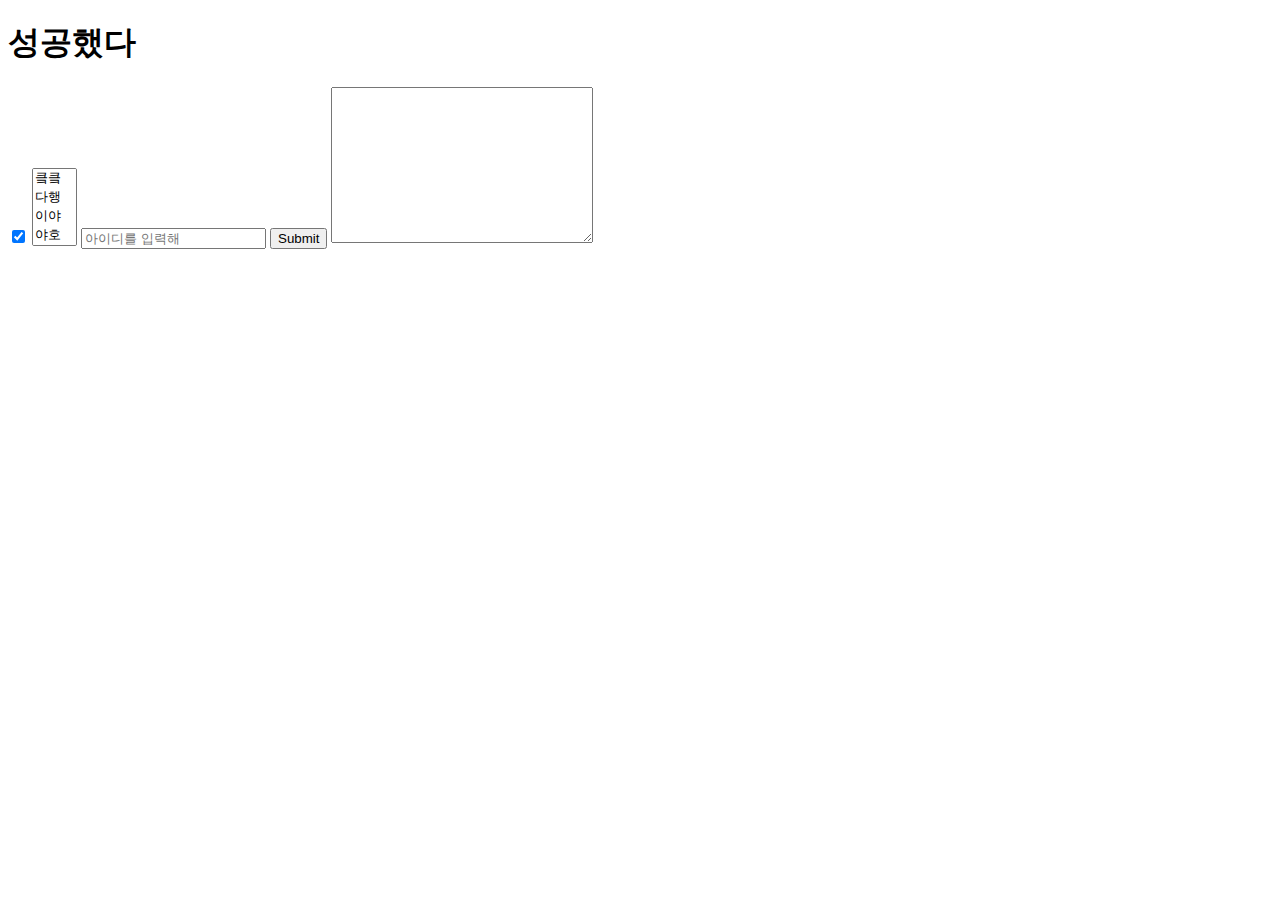
<file: practice/index.html>
<!DOCTYPE html>
<html lang="en">
<head>
    <meta charset="UTF-8">
    <meta http-equiv="X-UA-Compatible" content="IE=edge">
    <meta name="viewport" content="width=device-width, initial-scale=1.0">
    <title>현병이의 복습</title>
</head>
<body>
    <h1> 성공했다 </h1>
    <input type="checkbox" checked>
    <select name="" id="" multiple="multiple">
        <option value="">킄킄</option>
        <option value="">다행</option>
        <option value="">이야</option>
        <option value="">야호</option>
        <option value="">나이스</option>
    </select>
    <input type="text" placeholder="아이디를 입력해">
    <input type="submit">

    <textarea name="hi" id="hi" cols="30" rows="10"></textarea>
</body>
</html>
</file>
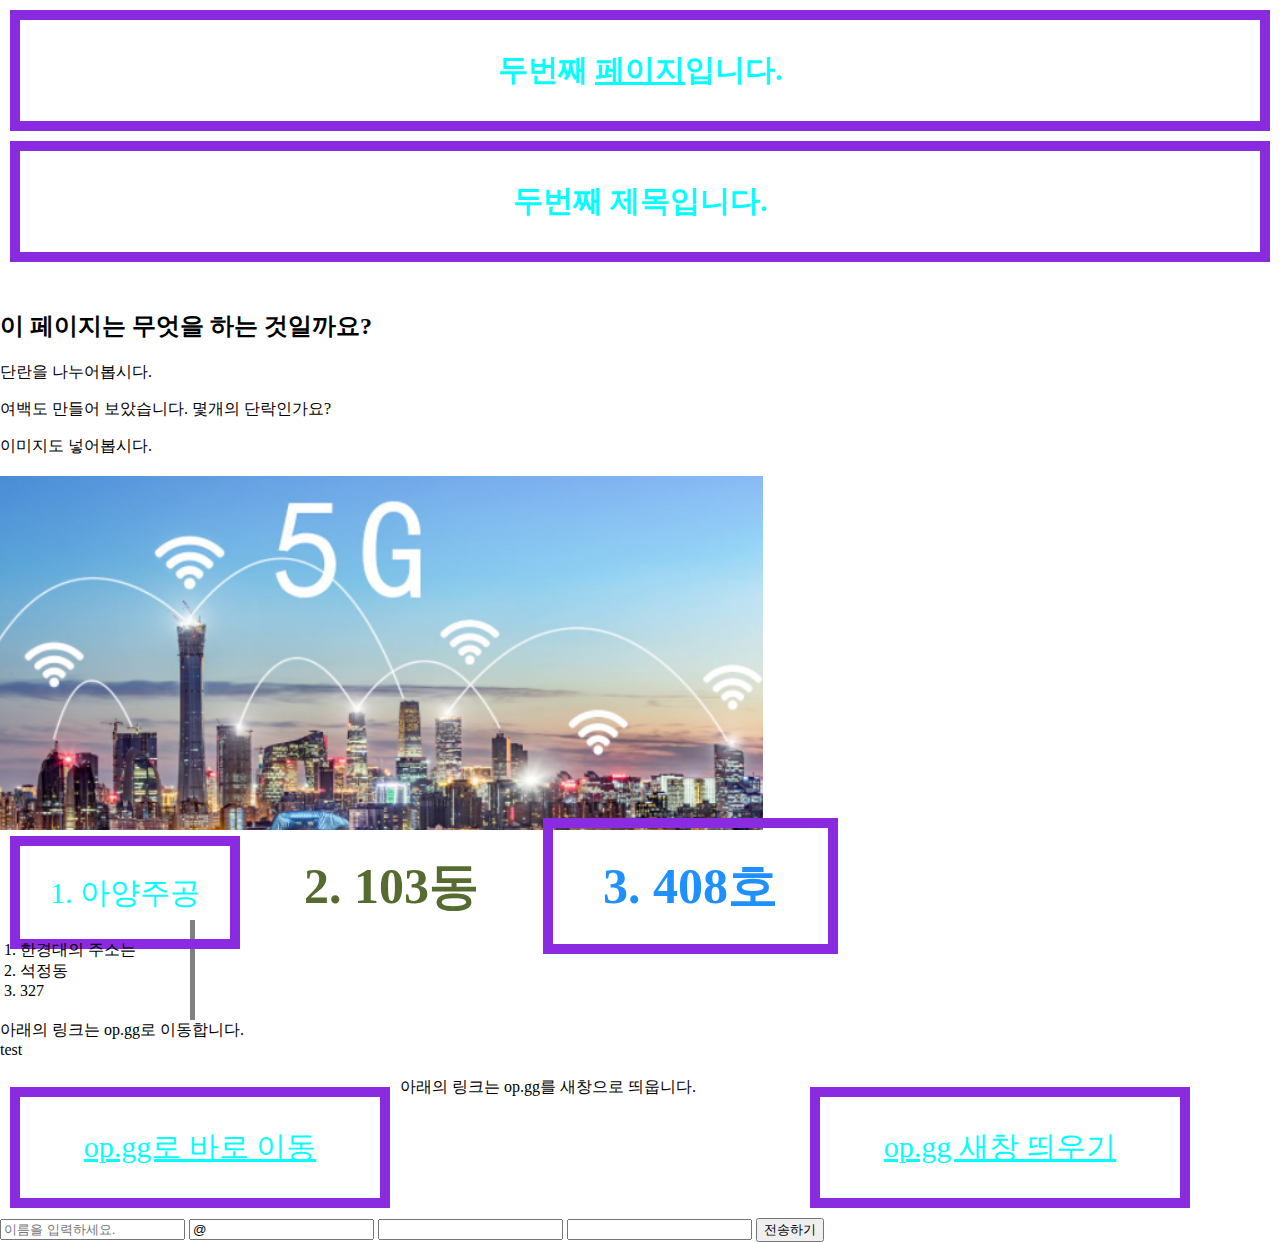
<file: index2.html>
<!DOCTYPE html>
<html lang="en">
<head>
    <meta charset="UTF-8">
    <meta http-equiv="X-UA-Compatible" content="IE=edge">
    <meta name="viewport" content="width=device-width, initial-scale=1.0">
    <title>현병이의 예습!</title>
    <link rel="stylesheet" href="./style.css">
</head>
<body>
    <h1><strong>두번째</strong> <u>페이지</u>입니다.</h1> 
    <h1>두번째 제목입니다.</h1>
    <br>
    <h2><div>이 페이지는 무엇을 하는 것일까요?</div></h2>
    <p>단란을 나누어봅시다.</p><p style="margin: top 40px;">여백도 만들어 보았습니다. 몇개의 단락인가요?</p>
    <P>이미지도 넣어봅시다.<h3><img src="./pic/5G.PNG"></h3></P>
   
<a>1. 아양주공</a>
<b class="col">2. 103동</b>
<strong><a class="col" id="coll">3. 408호</strong></a>
    <ol>
        <li>한경대의 주소는</li>
        <li>석정동</li>
        <li>327</li>
    </ol>
    <div>아래의 링크는 op.gg로 이동합니다.
        <li>test</li>
    </div>
    <br>
    <div id="box">
        <a href="https://www.op.gg/champions">op.gg로 바로 이동</a>
        <div>아래의 링크는 op.gg를 새창으로 띄웁니다.</div>
        <a href="https://www.op.gg/champions" target="_blank">op.gg 새창 띄우기</a>
    </div>
    <form>
        <input type="text" placeholder="이름을 입력하세요.">
        <input type="email" value="@">
        <input type="tel">
        <input type="text">
        <button type="submit">전송하기</button>

    </form>
</body>
<!-- <style>
    a, h1 {
        color: aqua;
        font-size: 50px;
        text-align: center;
        border: 3px solid blueviolet;
        margin: 1px;
        width: 500px;
    }
    
    h2 {
        text-align: inherit;
    }
    h3{
        border-image-width: 1ch;
    }
    .col{
        color:darkolivegreen;
        font-size: 50px ;
        padding-inline: 50px;
    }
    #coll{
        color:dodgerblue;
    }
    ol{
        border-right: 5px solid gray;
        width: 150px;
        margin: 0;
        padding: 20px;
    }
    body{
        margin: 0;
    }
</style> -->
</html>
</file>
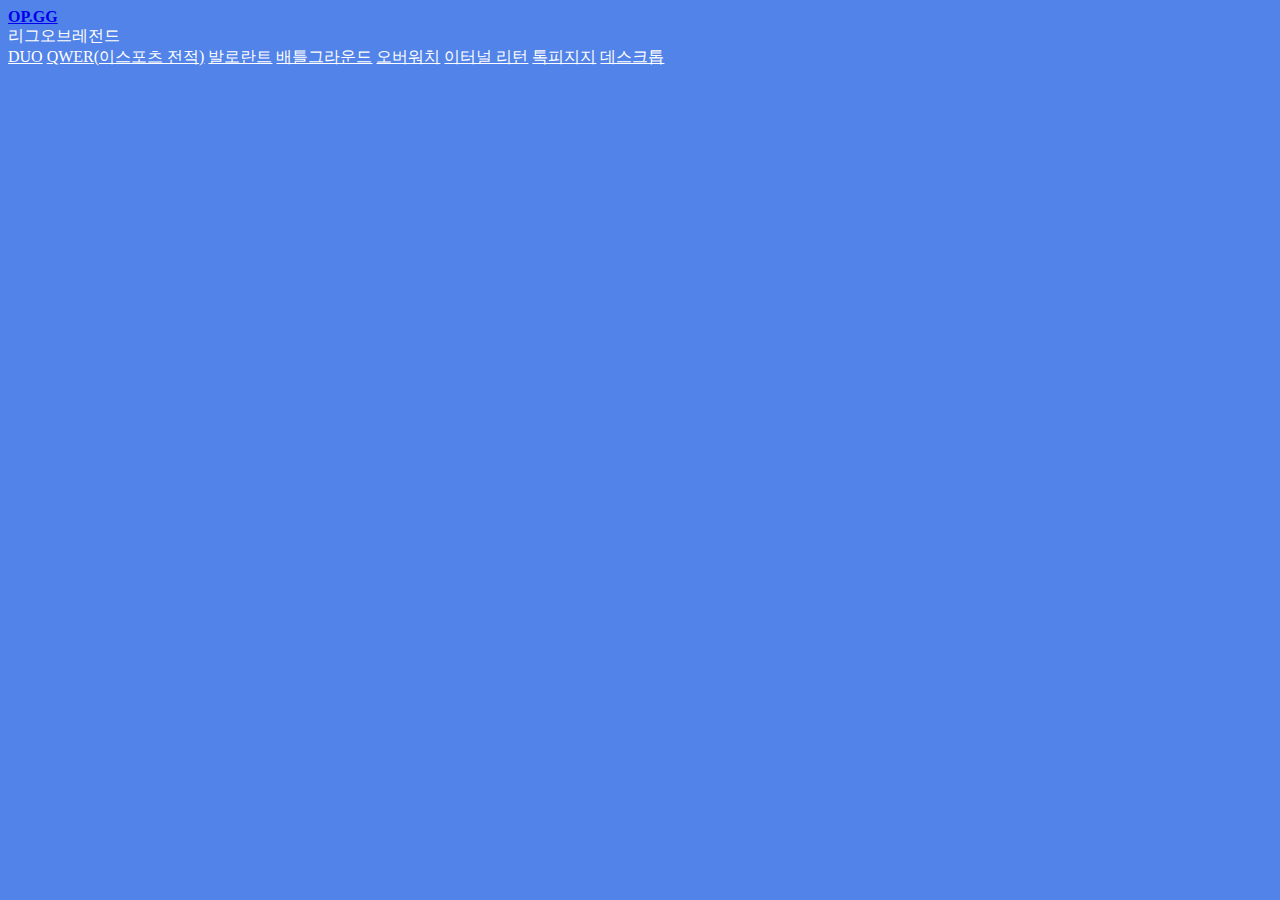
<file: opgg.html>
<!DOCTYPE html>
<html lang="en">
<head>
    <meta charset="UTF-8">
    <meta http-equiv="X-UA-Compatible" content="IE=edge">
    <meta name="viewport" content="width=device-width, initial-scale=1.0">
    <title>현병:OP.GG</title>
</head>
<body style="background-color: rgb(81,131,232);">
    <div class="move">
        <a href="내주소"><strong>OP.GG</strong></a>
        <div style="color: white;">리그오브레전드</div>
        <a href="https://duo.op.gg/" style="color: white;">DUO</a>
        <a href="https://qwer.gg/" style="color: white;">QWER(이스포츠 전적)</a>
        <a href="https://valorant.op.gg/" style="color: white;">발로란트</a>
        <a href="https://pubg.op.gg/" style="color: white;">배틀그라운드</a>
        <a href="https://overwatch.op.gg/" style="color: white;">오버워치</a>
        <a href="https://er.op.gg/" style="color: white;">이터널 리턴</a>
        <a href="https://talk.op.gg/" style="color: white;">톡피지지</a>
        <a href="https://op.gg/desktop/" style="color: white;">데스크톱</a>
    </div>
</body>
</html>
</file>
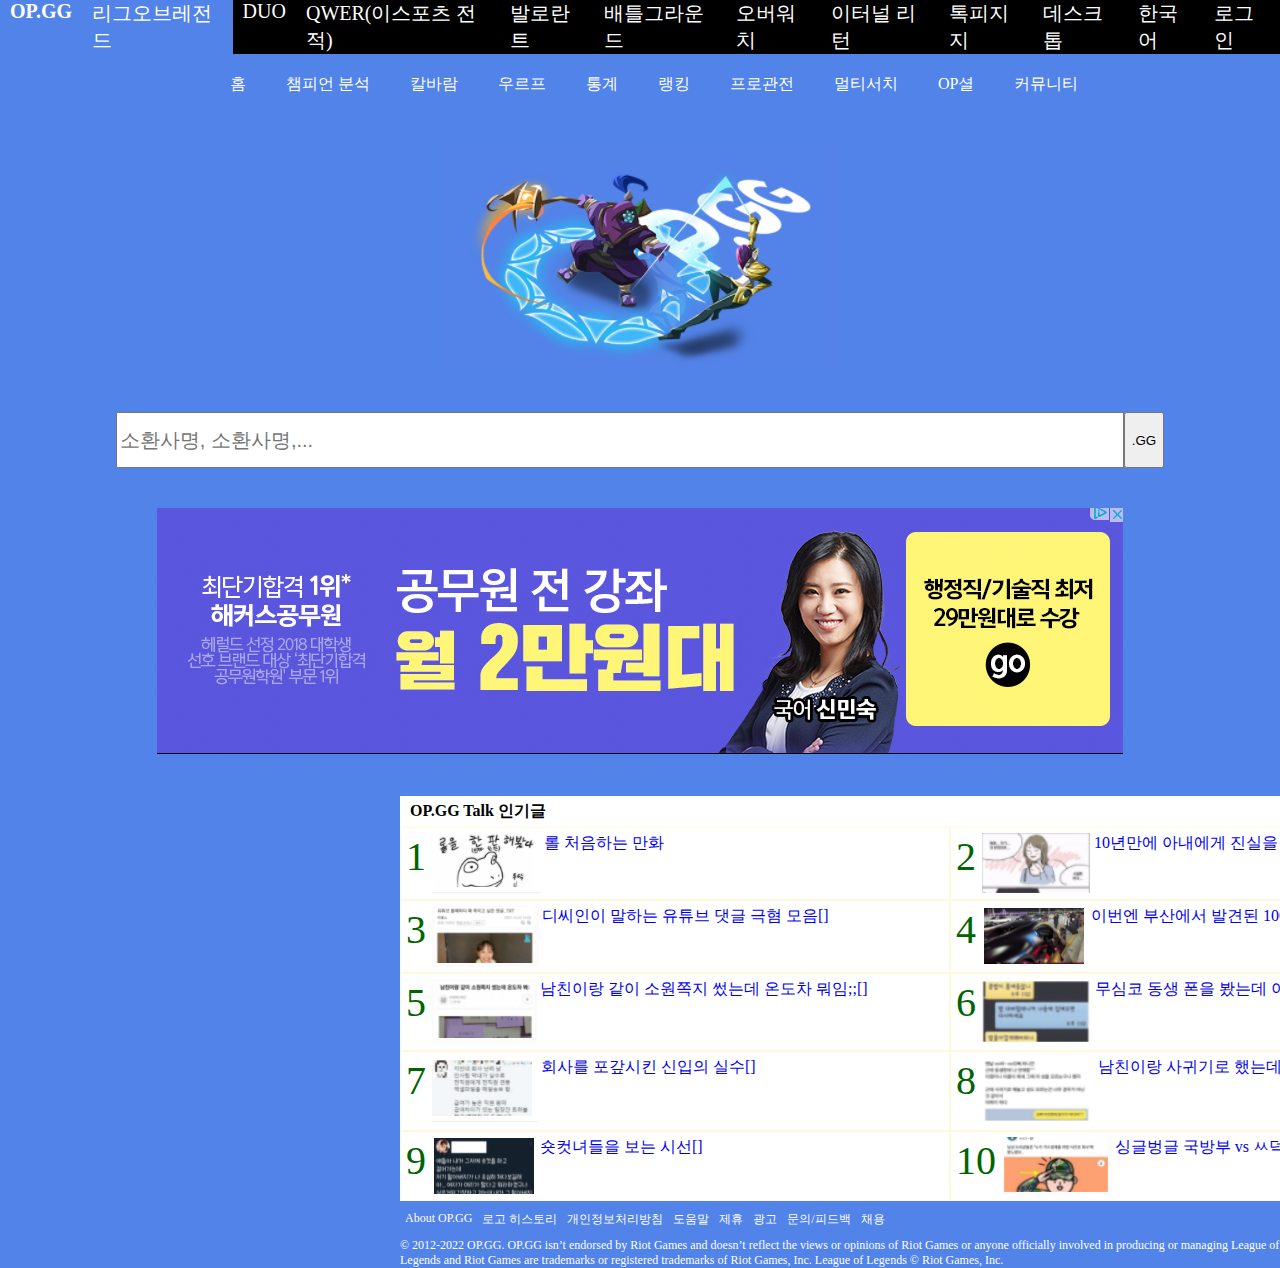
<file: op.gg/opgg.html>
<!DOCTYPE html>
<html lang="en">
<head>
    <meta charset="UTF-8">
    <meta http-equiv="X-UA-Compatible" content="IE=edge">
    <meta name="viewport" content="width=device-width, initial-scale=1.0">
    <title>현병:OP.GG</title>
    <link rel="stylesheet" href="style.css">
</head>
<body style="background-color: rgb(81,131,232);">
    <div class="move1">
        <div class="move1_left">
            <a class="Ptitle" href="내주소" ><strong>OP.GG</strong></a>
            <div class="Ptitle">리그오브레전드</div>
            <a class="title1" href="https://duo.op.gg/">DUO</a>
            <a class="title1" href="https://qwer.gg/">QWER(이스포츠 전적)</a>
            <a class="title1" href="https://valorant.op.gg/">발로란트</a>
            <a class="title1" href="https://pubg.op.gg/">배틀그라운드</a>
            <a class="title1" href="https://overwatch.op.gg/">오버워치</a>
            <a class="title1" href="https://er.op.gg/">이터널 리턴</a>
            <a class="title1" href="https://talk.op.gg/">톡피지지</a>
            <a class="title1" href="https://op.gg/desktop/">데스크톱</a>
        </div>
        <div class="move1_right">
            <div class="title1">한국어</div>
            <a class="title1" href="https://member.op.gg/?redirect_url=//www.op.gg/">로그인</a>
        </div>
    </div>
    <div class="move2">
        <a class="title2" href="https://www.op.gg/">홈</a>
        <a class="title2" href="https://www.op.gg/champions">챔피언 분석</a>
        <a class="title2" href="https://www.op.gg/modes/aram">칼바람</a>
        <a class="title2" href="https://www.op.gg/modes/urf">우르프</a>
        <a class="title2" href="https://www.op.gg/modes/urf">통계</a>
        <a class="title2" href="https://www.op.gg/leaderboards/tier?region=kr">랭킹</a>
        <a class="title2" href="https://www.op.gg/spectate/live/pro-gamer?region=kr">프로관전</a>
        <a class="title2" href="https://www.op.gg/multisearch/kr">멀티서치</a>
        <a class="title2" href="https://news.op.gg/">OP셜</a>
        <a class="title2" href="https://talk.op.gg/s/lol/all?sort=popular">커뮤니티</a>
    </div>
    <!-- 메인 사진 -->
    <div class="img">
        <img src="./pic/메인사진.PNG"/>
    </div>
   <!-- 입력창 -->
    <form>
        <div class="find">
            <input type="text" placeholder="소환사명, 소환사명,..." style="width:1000px;height:50px;font-size:20px;"> 
            <button>.GG</button>
        </div>
    </form>
     <!-- 광고 사진 -->
     <div class="img">
        <img src="./pic/광고사진.PNG"/>
    </div>
    <!-- 인기글 -->
    <div class="main">
        <div class="talk"><strong>OP.GG Talk 인기글</strong> </div>
            <a class="object" target="blank" href="https://talk.op.gg/s/lol/humor/5046472/%EB%A1%A4-%EC%B2%98%EC%9D%8C%ED%95%98%EB%8A%94-%EB%A7%8C%ED%99%94">
                <div style="color:darkgreen; font-size: 40px; padding: 0px 3px;">1</div>
                <img src="./pic/1.ob.PNG" style="padding:0px 3px;"></img>
                롤 처음하는 만화
            </a>
            <a class="object" target="blank" href="https://talk.op.gg/s/lol/humor/5046448/10%EB%85%84%EB%A7%8C%EC%97%90-%EC%95%84%EB%82%B4%EC%97%90%EA%B2%8C-%EC%A7%84%EC%8B%A4%EC%9D%84-%EA%B3%A0%EB%B0%B1%ED%96%88%EB%8B%A4">
                <div style="color:darkgreen; font-size: 40px; padding: 0px 3px;">2</div>
                <img src="./pic/2.ob.PNG" style="padding:0px 3px;"></img>
                10년만에 아내에게 진실을 고백했다[]
            </a>
            <a class="object" target="blank" href="https://talk.op.gg/s/lol/humor/5046530/%EB%94%94%EC%94%A8%EC%9D%B8%EC%9D%B4-%EB%A7%90%ED%95%98%EB%8A%94-%EC%9C%A0%ED%8A%9C%EB%B8%8C-%EB%8C%93%EA%B8%80-%EA%B7%B9%ED%98%90-%EB%AA%A8%EC%9D%8C">
                <div style="color:darkgreen; font-size: 40px; padding: 0px 3px;">3</div>
                <img src="./pic/3.ob.PNG" style="padding:0px 3px;"></img>
                디씨인이 말하는 유튜브 댓글 극혐 모음[]
            </a>
            <a class="object" target="blank" href="https://talk.op.gg/s/lol/humor/5046464/%EC%9D%B4%EB%B2%88%EC%97%90-%EB%B6%80%EC%82%B0%EC%97%90%EC%84%9C-%EB%B0%9C%EA%B2%AC%EB%90%9C-100%EC%96%B5%EC%A7%9C%EB%A6%AC-%EC%9E%90%EB%8F%99%EC%B0%A8">
                <div style="color:darkgreen; font-size: 40px; padding: 0px 3px;">4</div>
                <img src="./pic/4.ob.PNG" style="padding:0px 3px;"></img>
                이번엔 부산에서 발견된 100억짜리 자동차[]
            </a>
            <a class="object" target="blank" href="https://talk.op.gg/s/lol/humor/5046466/%EB%82%A8%EC%B9%9C%EC%9D%B4%EB%9E%91-%EA%B0%99%EC%9D%B4-%EC%86%8C%EC%9B%90%EC%AA%BD%EC%A7%80-%EC%8D%BC%EB%8A%94%EB%8D%B0-%EC%98%A8%EB%8F%84%EC%B0%A8-%EB%AD%90%EC%9E%84%3B%3B">
                <div style="color:darkgreen; font-size: 40px; padding: 0px 3px;">5</div>
                <img src="./pic/5.ob.PNG" style="padding:0px 3px;"></img>
                남친이랑 같이 소원쪽지 썼는데 온도차 뭐임;;[]
            </a>
            <a class="object" target="blank" href="https://talk.op.gg/s/lol/humor/5046456/%EB%AC%B4%EC%8B%AC%EC%BD%94-%EB%8F%99%EC%83%9D-%ED%8F%B0%EC%9D%84-%EB%B4%A4%EB%8A%94%EB%8D%B0-%EC%9D%B4%EB%9F%B0%EA%B2%8C-%EC%9E%88%EB%8B%A4%EB%A9%B4">
                <div style="color:darkgreen; font-size: 40px; padding: 0px 3px;">6</div>
                <img src="./pic/6.ob.PNG" style="padding:0px 3px;"></img>
                무심코 동생 폰을 봤는데 이런게 있다면[]
            </a>
            <a class="object" target="blank" href="https://talk.op.gg/s/lol/humor/5046457/%ED%9A%8C%EC%82%AC%EB%A5%BC-%ED%8F%AD%ED%8C%8C%EC%8B%9C%ED%82%A8-%EC%8B%A0%EC%9E%85%EC%9D%98-%EC%8B%A4%EC%88%98">
                <div style="color:darkgreen; font-size: 40px; padding: 0px 3px;">7</div>
                <img src="./pic/7.ob.PNG" style="padding:0px 3px;"></img>
                회사를 포갚시킨 신입의 실수[]
            </a>
            <a class="object" target="blank" href="https://talk.op.gg/s/lol/humor/5046452/%EB%82%A8%EC%B9%9C%EC%9D%B4%EB%9E%91-%EC%82%AC%EA%B7%80%EA%B8%B0%EB%A1%9C-%ED%96%88%EB%8A%94%EB%8D%B0-%EC%84%B1%EC%9D%84-%EB%AA%A8%EB%A6%84">
                <div style="color:darkgreen; font-size: 40px; padding: 0px 3px;">8</div>
                <img src="./pic/8.ob.PNG" style="padding:0px 3px;"></img>
                남친이랑 사귀기로 했는데 성을 모름[]
            </a>
            <a class="object" target="blank" href="https://talk.op.gg/s/lol/humor/5046455/%EC%88%8F%EC%BB%B7%EB%85%80%EB%93%A4%EC%9D%84-%EB%B3%B4%EB%8A%94-%EC%8B%9C%EC%84%A0">
                <div style="color:darkgreen; font-size: 40px; padding: 0px 3px;">9</div>
                <img src="./pic/9.ob.PNG" style="padding:0px 3px;"></img>
                숏컷녀들을 보는 시선[]
            </a>
            <a class="object" target="blank" href="https://talk.op.gg/s/lol/free/5046675/%EC%8B%B1%EA%B8%80%EB%B2%99%EA%B8%80-%EA%B5%AD%EB%B0%A9%EB%B6%80-vs-%E3%85%86%EB%8D%95%EA%B2%9C">
                <div style="color:darkgreen; font-size: 40px; padding: 0px 3px;">10</div>
                <img src="./pic/10.ob.PNG" style="padding:0px 3px;"></img>
                싱글벙글 국방부 vs ㅆ덕겜[]
            </a>
    </div>
    
    <!-- etc -->
    <div class="etc">
        <a class="etcfont" href="https://www.op.gg/about">About OP.GG</a>
        <a class="etcfont" href="">로고 히스토리</a>
        <a class="etcfont" href="">개인정보처리방침</a>
        <a class="etcfont" href="">도움말</a>
        <a class="etcfont" href="">제휴</a>
        <a class="etcfont" href="">광고</a>
        <a class="etcfont" href="">문의/피드백</a>
        <a class="etcfont" href="">채용</a>
    </div>
    <!-- 역사 -->
    <div class="history">© 2012-2022 OP.GG. OP.GG isn’t endorsed by Riot Games and doesn’t reflect the views or opinions of Riot Games or anyone officially involved in producing or managing League of Legends. League of Legends and Riot Games are trademarks or registered trademarks of Riot Games, Inc. League of Legends © Riot Games, Inc.</div>
</body>
</html>
</file>
<file: style.css>
a,
h1 {
  color: aqua;
  font-size: 30px;
  text-align: center;
  border: 10px solid blueviolet;
  margin: 10px;
  padding: 30px;
}
h2 {
  text-align: inherit;
}
h3 {
  border-image-width: 1ch;
}
.col {
  color: darkolivegreen;
  font-size: 50px;
  padding-inline: 50px;
}
#coll {
  color: dodgerblue;
}
ol {
  border-right: 5px solid gray;
  width: 150px;
  margin: 0;
  padding: 20px;
}
body {
  margin: 0;
}

#box {
  display: grid;
  grid-template-columns: 400px 400px 400px;
}
</file>
<file: op.gg/style.css>
body {
  margin: 0;
}
/* 1.맨위 */
.move1 {
  display: flex;
  justify-content: space-between;
  background-color: black;
}
.Ptitle {
  text-decoration: none;
  color: white;
  border: 20px 20px;
  padding: 0px 10px;
  font-size: 20px;
  background-color: rgb(81, 131, 232);
}
.title1 {
  text-decoration: none;
  color: white;
  border: 10px;
  padding: 0px 10px;
  font-size: 20px;
  background-color: black;
}
/* 1.맨위 안 */
.move1_left {
  display: flex;
}
.move1_right {
  display: flex;
}
/* 2.두 번째 줄 */
.move2 {
  display: flex;
  padding-left: 200px;
  margin: 10px 10px;
  border: 3px red;
}
.title2 {
  text-decoration: none;
  color: white;
  padding: 10px 20px;
}
/* 이미지 */
.img {
  display: flex;
  justify-content: center;
  margin: 40px 10px;
}
/* 검색창 */
.find {
  display: flex;
  justify-content: center;
}
/* 인기글 */
.main {
  display: flex;
  flex-wrap: wrap;
  align-content: flex-start;
  background-color: white;
  width: 1100px;
  position: relative;
  left: 400px;
}
.object {
  display: flex;
  flex: 1 1 40%;
  flex-direction: row;
  text-decoration: none;
  border: 0.01mm solid cornsilk;
  padding: 5px 2px;
  width: 550px;
}
.talk {
  width: 1100px;
  color: black;
  padding: 5px 10px;
}
/* etc */
.etc {
  display: flex;
  padding-left: 400px;
}
.etcfont {
  text-decoration: none;
  color: white;
  font-size: 12px;
  padding: 10px 5px;
}
/* 역사 */
.history {
  padding-left: 400px;
  display: flex;
  color: white;
  font-size: 12px;
  width: 1000px;
}
</file>
